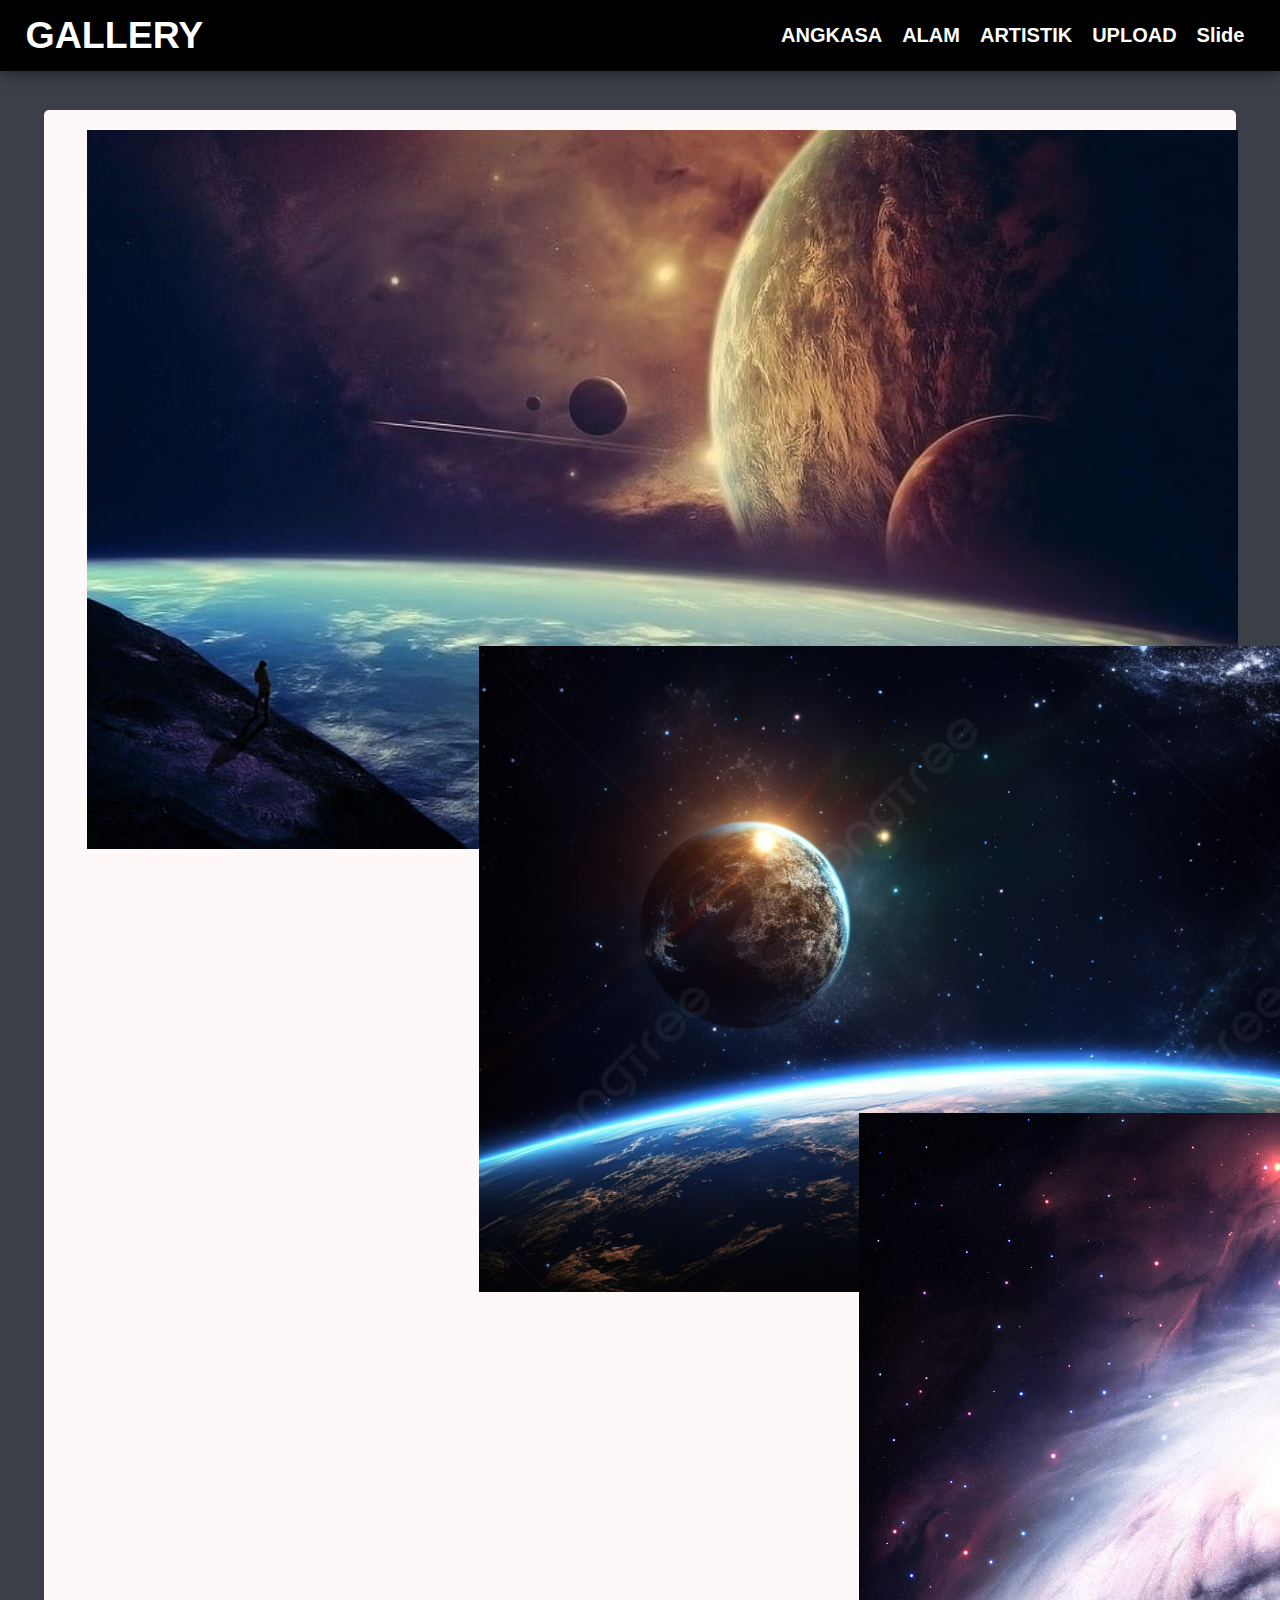
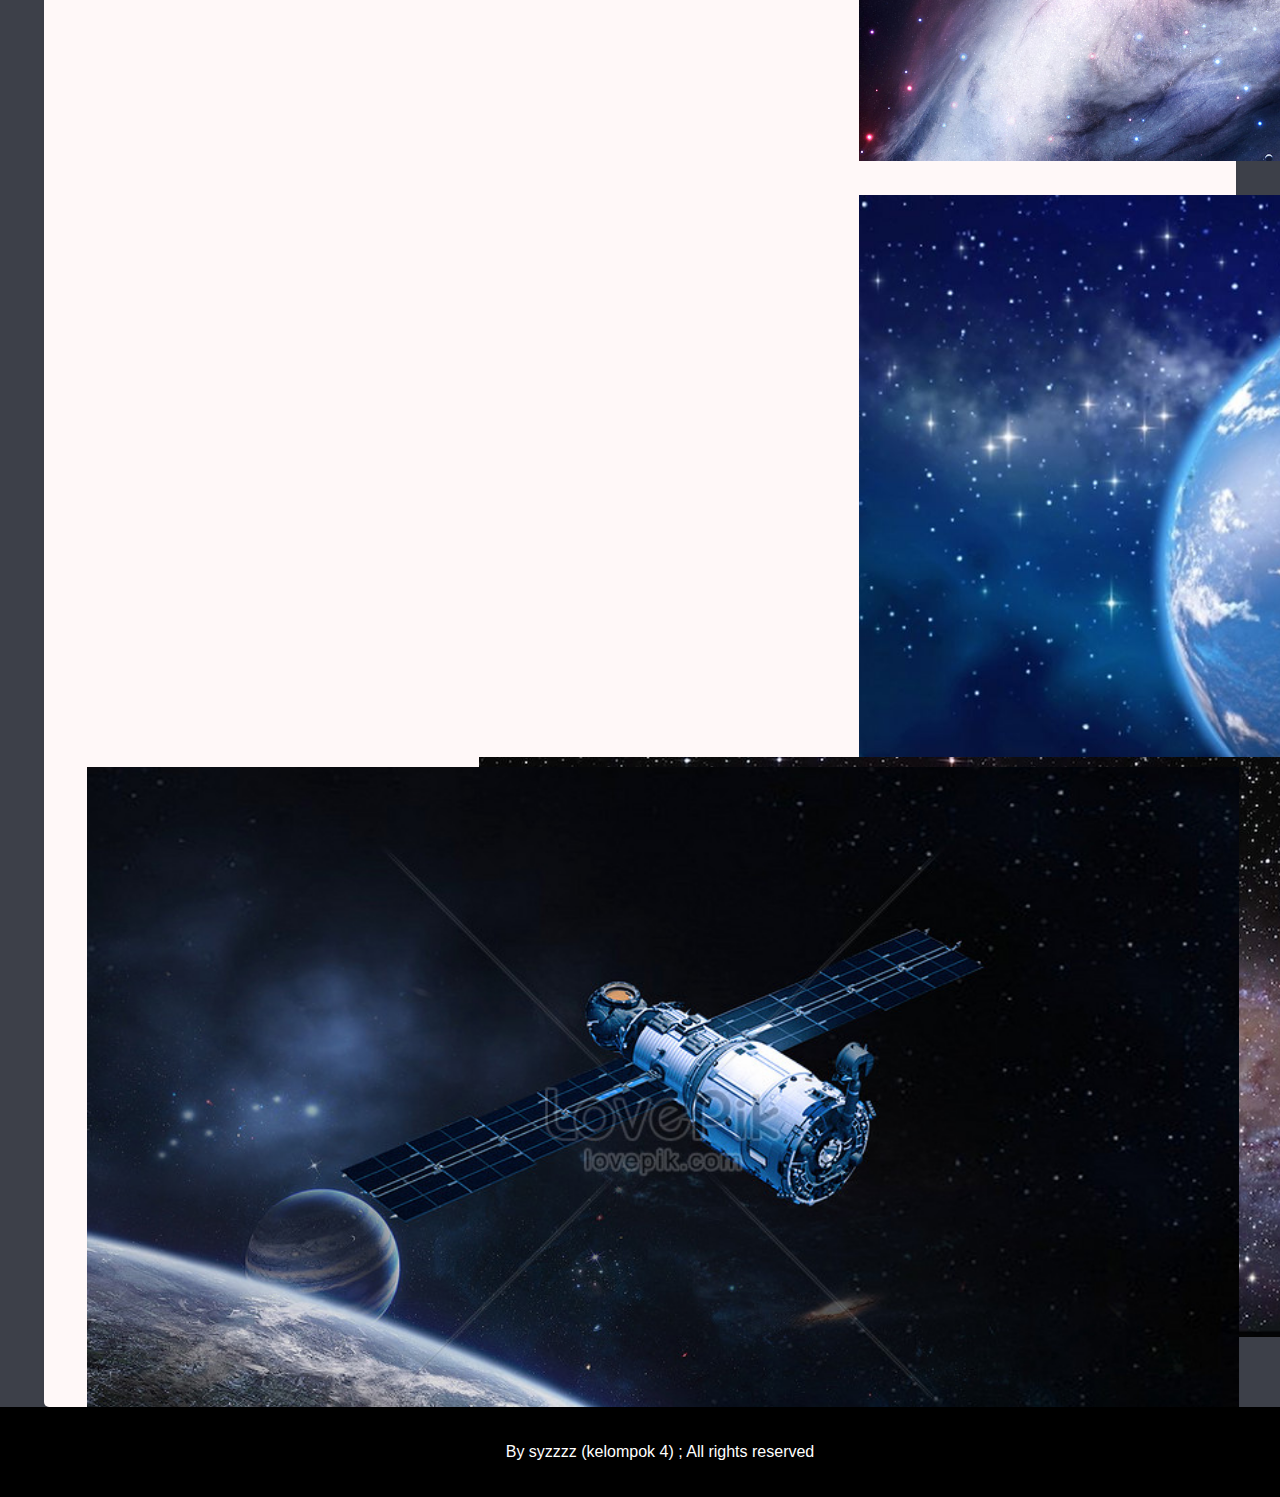
<file: index.html>
<!DOCTYPE html>
<html lang="en">
<head>
    <meta charset="UTF-8">
    <meta name="viewport" content="width=device-width, initial-scale=1.0">
    <link rel="stylesheet" href="style.css">
    <link rel="preconnect" href="https://fonts.googleapis.com">
    <link rel="preconnect" href="https://fonts.gstatic.com" crossorigin>
    <title>Galeri </title>
</head>
<body>
    <div class="header">
        <nav class="wrapper">
            <div class="brand"> 
                <div class="name">GALLERY</div>
            </div>
            <ul class="pilihan">
                <li><a href="index.html">ANGKASA</a></li>
                <li><a href="beranda2.html">ALAM </a></li>
                <li><a href="beranda3.html">ARTISTIK</a></li>
                <li><a href="upload.html">UPLOAD</a></li>
                <li><a href="sletsow.html">slide</a></li>
            </ul>
        </nav>
    </div>

<!-- SAPRI CODING -->
    <div class="container">
     <div class="gam1">
        <img src="marr43.jpg" width="27%" alt="Antariksa">
    </div>
     <div class="gam2">
        <img src="pcool.jpg" width="27%"  alt="Antariksa">
          </div>
     <div class="gam3">
        <img src="rafa hitam.jpg"width="27%" alt="Antariksa">
           </div>
     <div class="gam4">
        <img src="bum.jpg"width="27%" alt="Antariksa">
           </div>
     <div class="gam5">
        <img src="galaksi.png"width="27%" alt="Antariksa">
           </div>
     <div class="gam6">
        <img src="stelite.jpg"width="27%" alt="Antariksa">
           </div>
        </div>
<!-- SAPRI TEMPLATE -->
    <div class="footer">
        <p> By syzzzz (kelompok 4) ; All rights reserved  </p>

    </div>
</body>
</html>
</file>
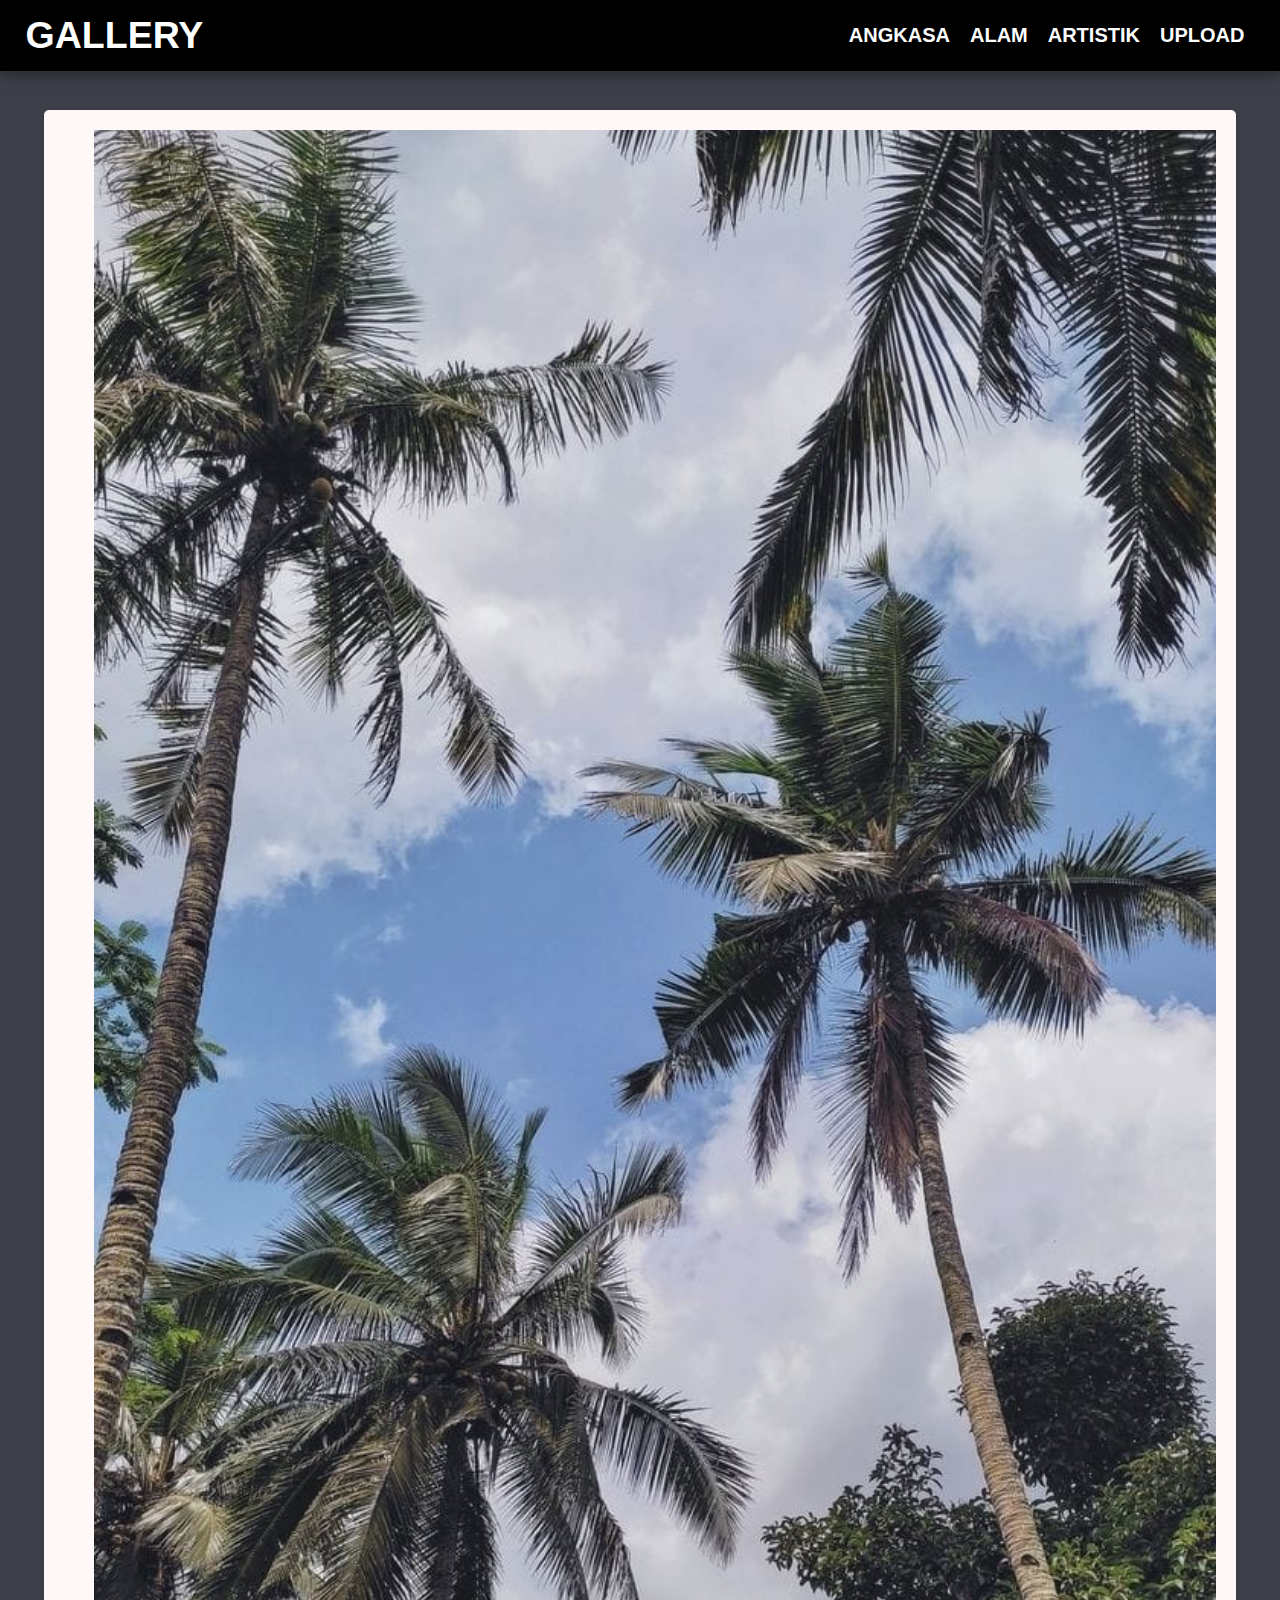
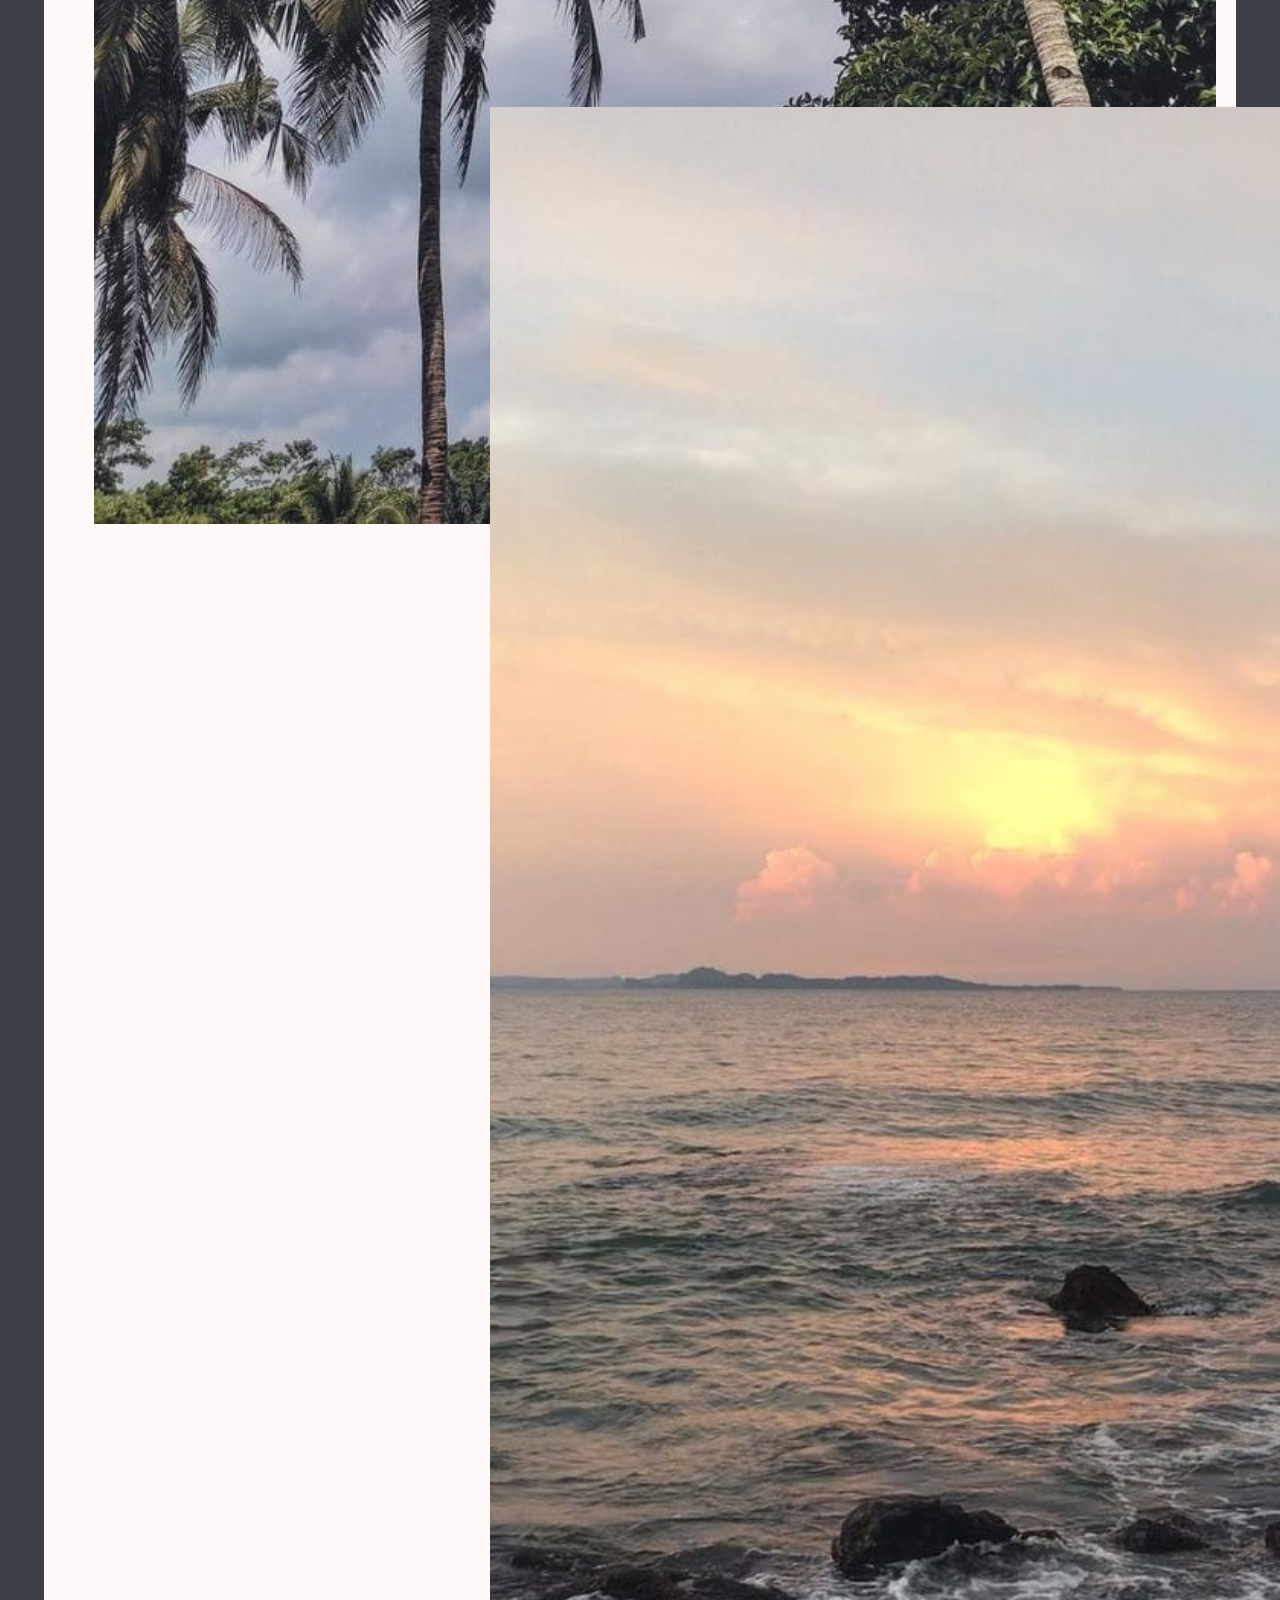
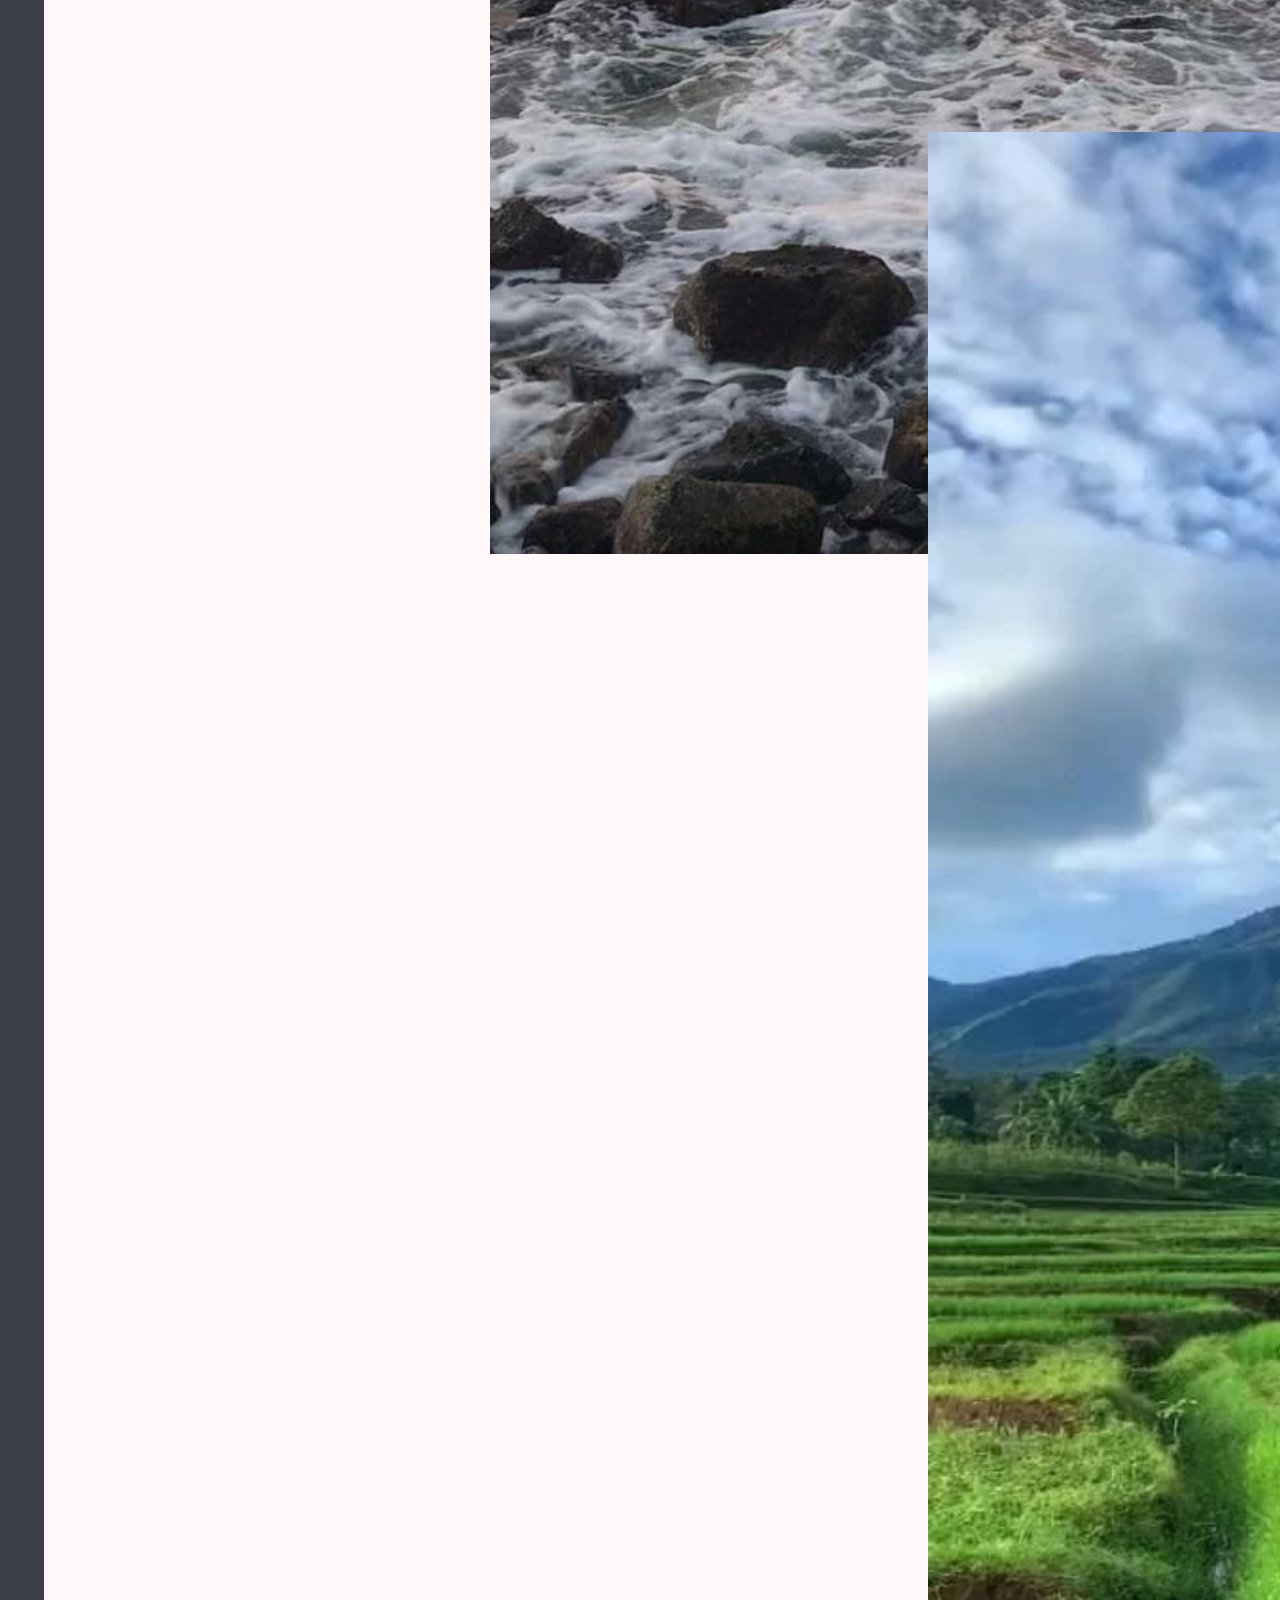
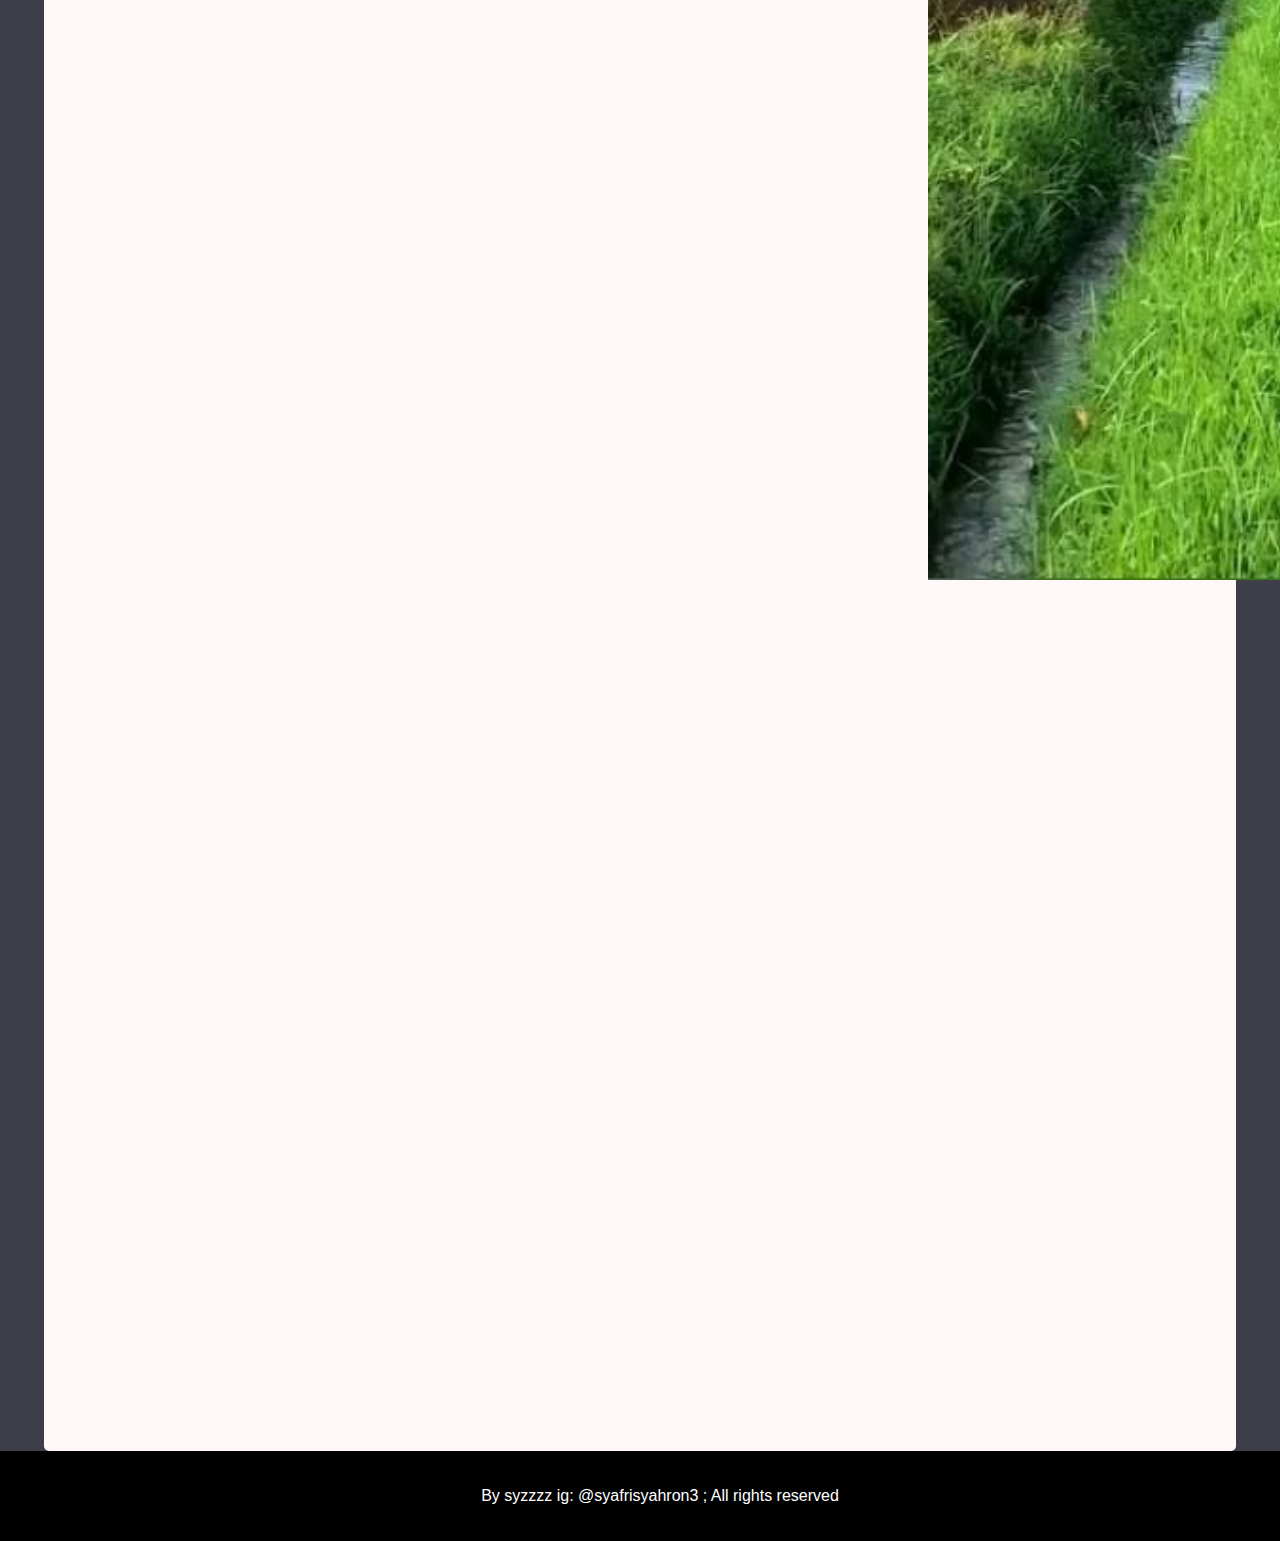
<file: beranda2.html>
<!DOCTYPE html>
<html lang="en">
<head>
    <meta charset="UTF-8">
    <meta name="viewport" content="width=device-width, initial-scale=1.0">
    <link rel="stylesheet" href="style.css">
    <title> GALERI ALAM </title>
</head>
<body>
    <div class="header">
        <nav class="wrapper">
            <div class="brand"> 
                <div class="name">GALLERY</div>
            </div>
            <ul class="pilihan">
                <li><a href="index.html">ANGKASA</a></li>
                <li><a href="beranda2.html">ALAM </a></li>
                <li><a href="beranda3.html">ARTISTIK</a></li>
                <li><a href="upload.html">UPLOAD</a></li>
            </ul>
        </nav>
    </div>
    <div class="container">
        <div class="alam1">
        <img src="al1.jpg" width="20%" alt="Antariksa">
        
         </div>
        <div class="alam2">
        <img src="al2.jpg" width="20%" alt="Antariksa">
        
        </div>
        <div class="alam3">
        <img src="al3.jpg" width="20%" alt="Antariksa">
        
        </div>
         
    </div>
    

    <div class="footer">
        <p> By syzzzz  ig: @syafrisyahron3  ; All rights reserved  </p>

    </div>
</body>
</html>
</file>
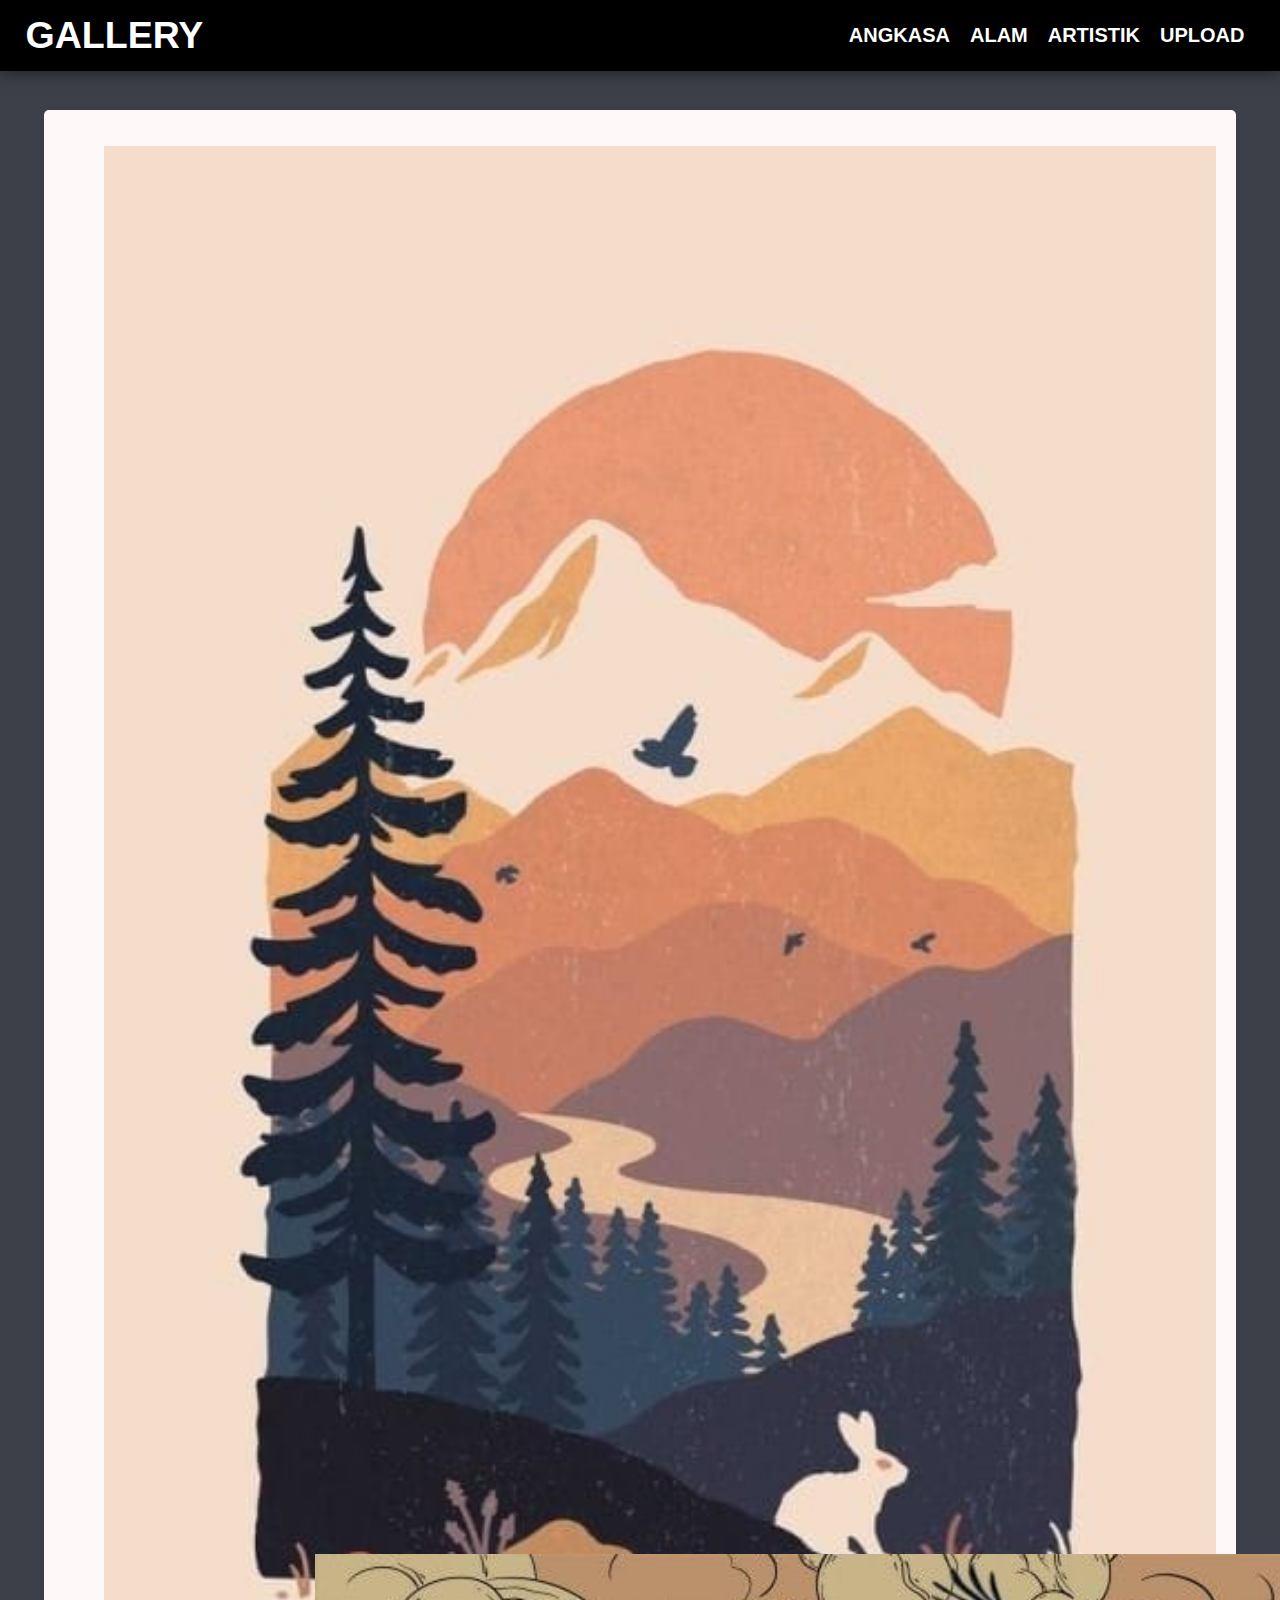
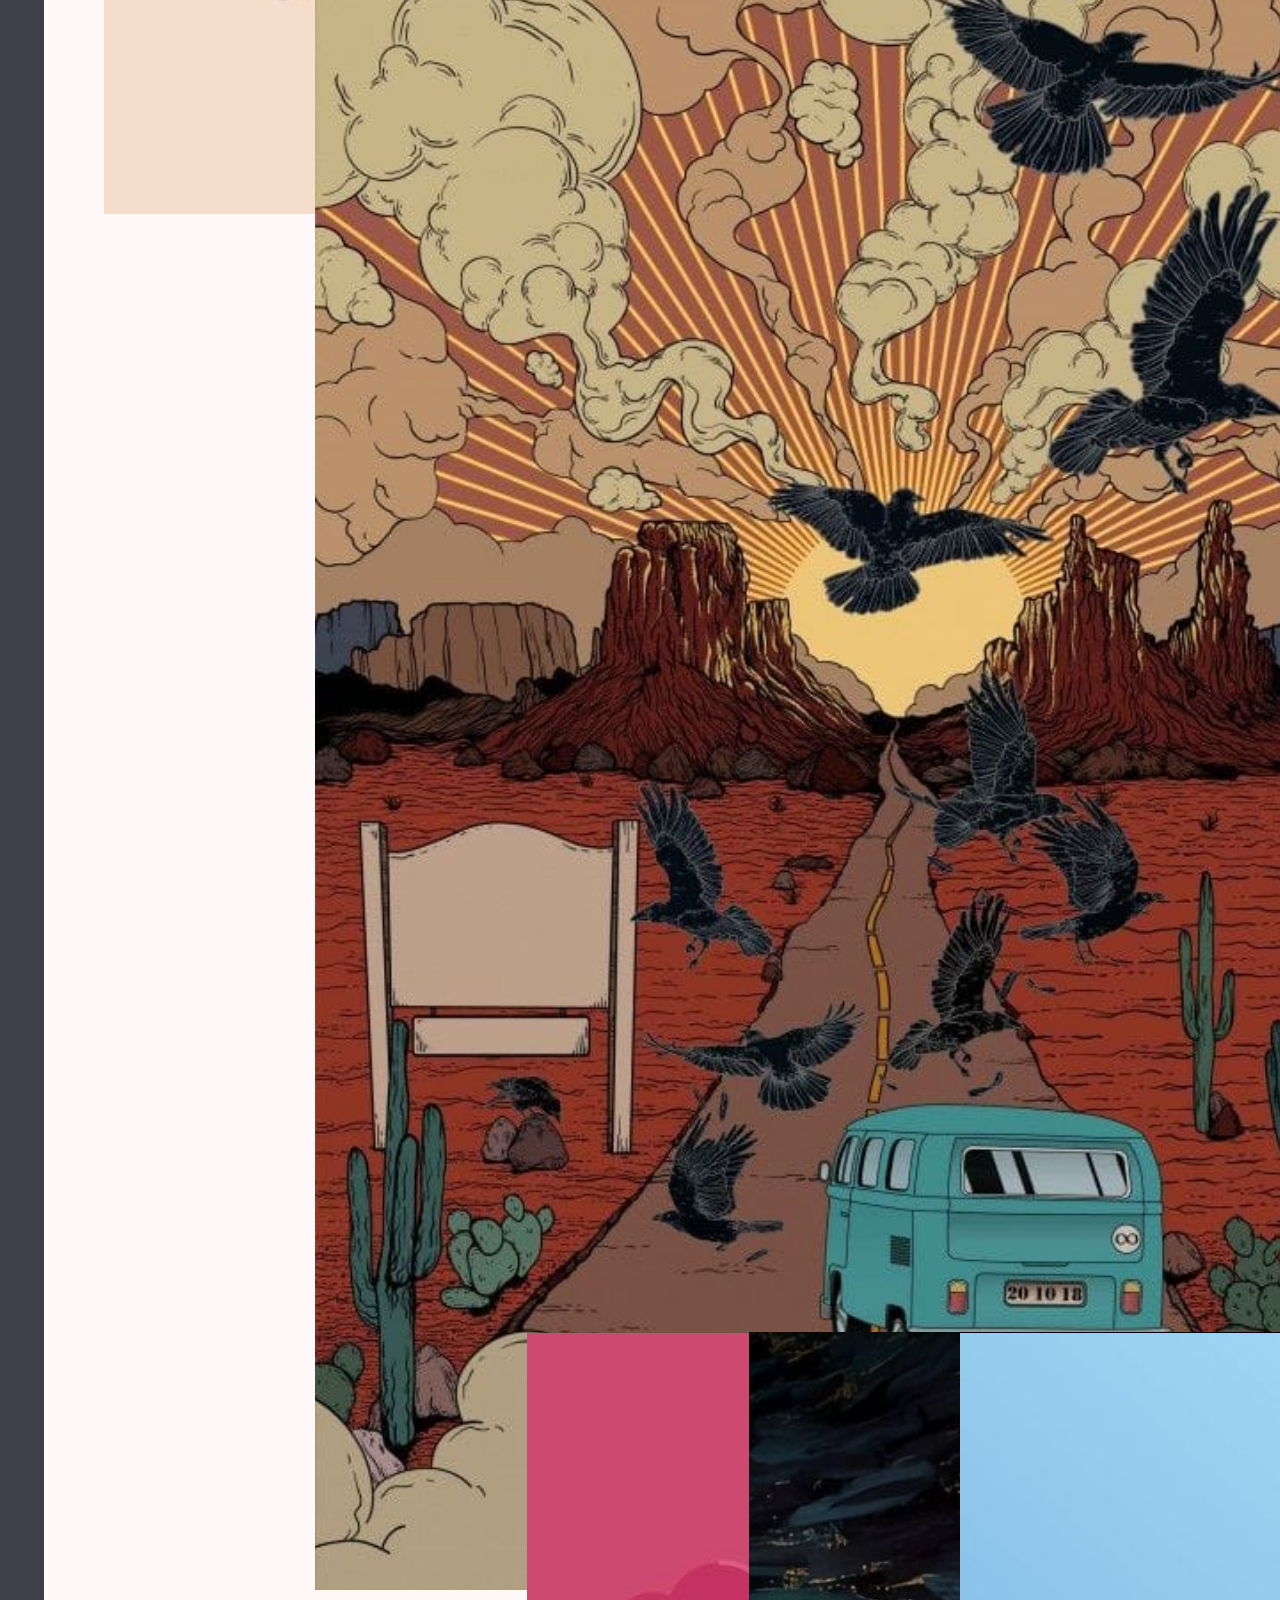
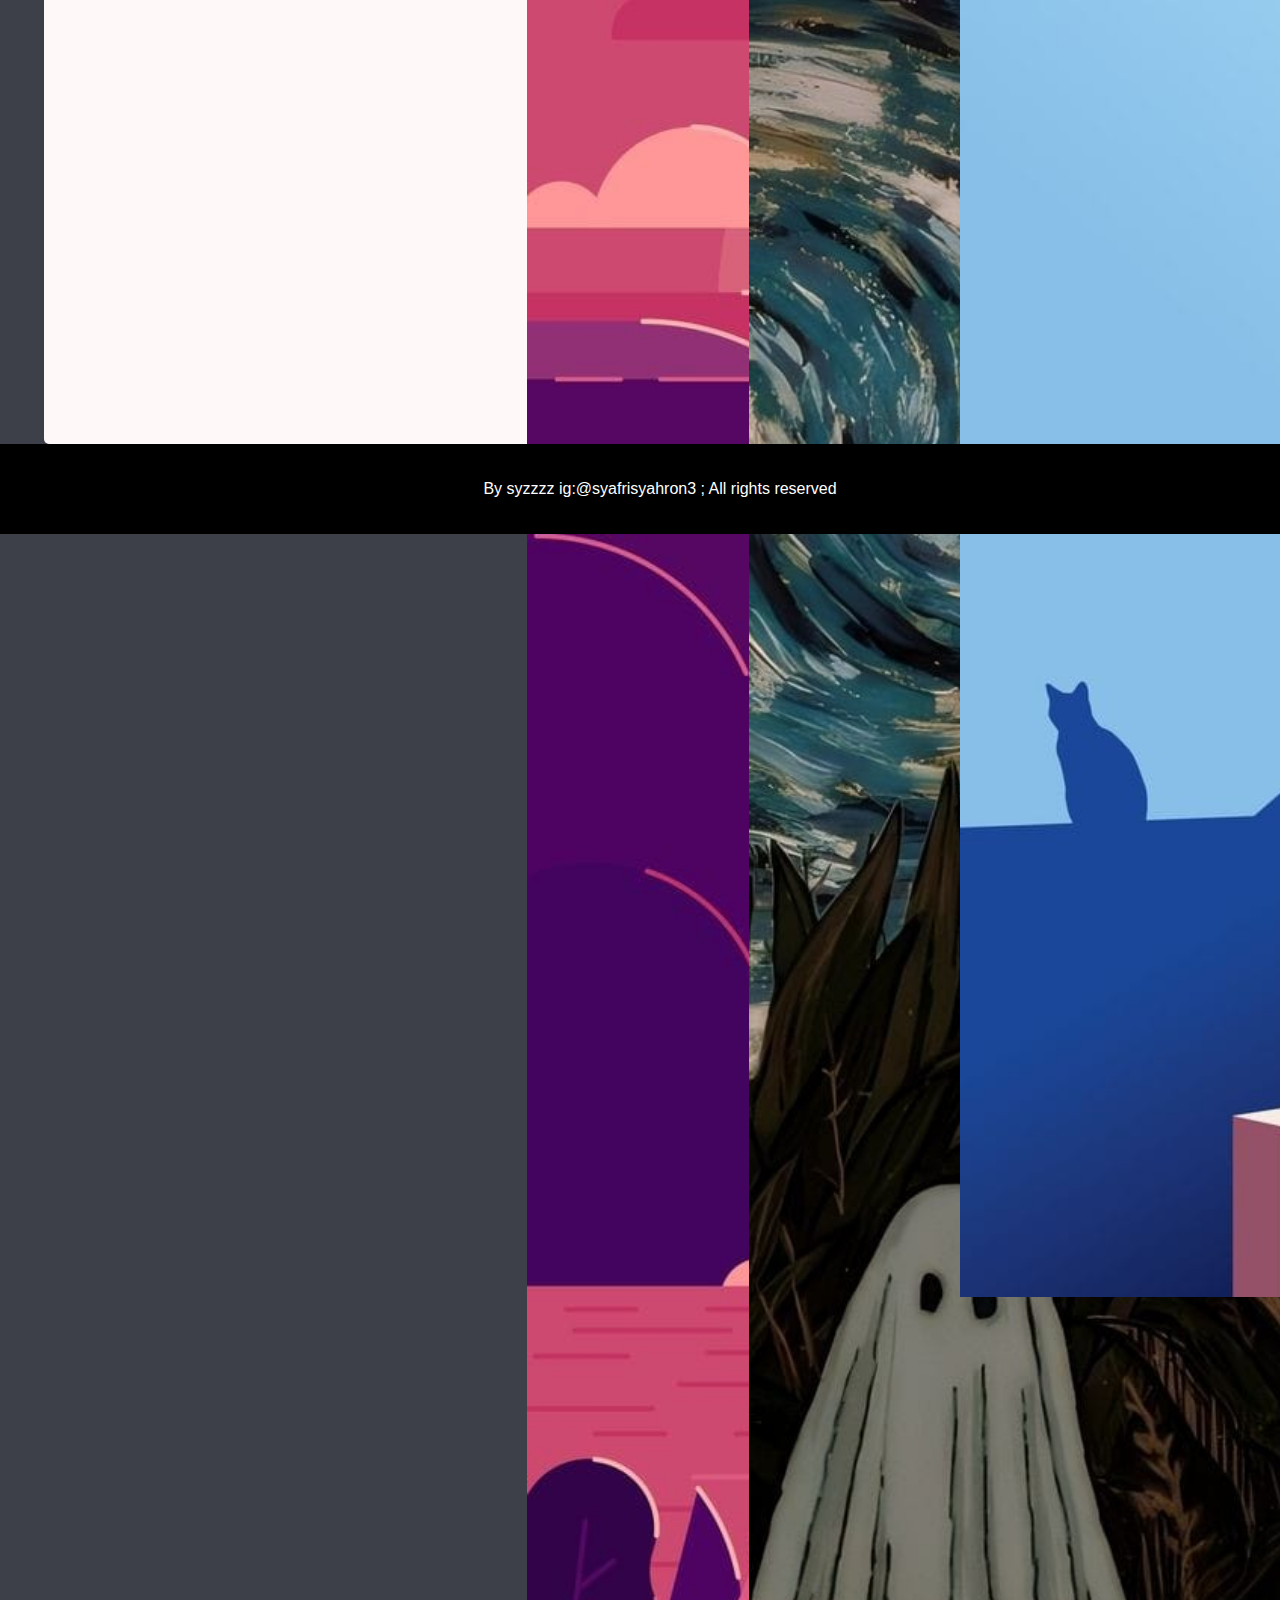
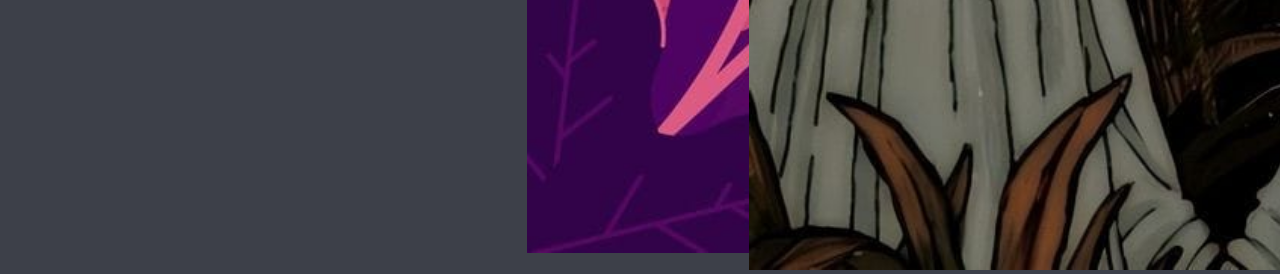
<file: beranda3.html>
<!DOCTYPE html>
<html lang="en">
<head>
    <meta charset="UTF-8">
    <meta name="viewport" content="width=device-width, initial-scale=1.0">
    <link rel="stylesheet" href="style.css">
    <title>ARTISTIK FORM</title>
</head>
<body>
    <div class="header">
        <nav class="wrapper">
            <div class="brand"> 
                <div class="name">GALLERY</div>
            </div>
            <ul class="pilihan">
                <li><a href="index.html">ANGKASA</a></li>
                <li><a href="beranda2.html">ALAM </a></li>
                <li><a href="beranda3.html">ARTISTIK</a></li>
                <li><a href="upload.html">UPLOAD</a></li>
            </ul>
        </nav>
    </div>

    <div class="container">
        <ul class="name3">
        <div class="v1">
            <img src="1.jpeg" width="15%"  alt="ARTISTIK">
        </div>
        <div class="v2">
            <img src="2.jpeg"  width="15%"  alt="ARTISTIK">
        </div>
        <div class="v3">
            <img src="3.jpeg"  width="16%" height="260px" alt="ARTISTIK">
        </div>
        <div class="v4">
            <img src="4.jpeg"  width="15%"  height="260px"  alt="ARTISTIK">
        </div>
        <div class="v5">
            <img src="5.jpeg"  width="15%" height="265px" alt="ARTISTIK">
        </div>
        </ul>

    </div>

    <div class="footer">
        <p> By syzzzz  ig:@syafrisyahron3  ; All rights reserved  </p>

    </div>
</body>
</html>
</file>
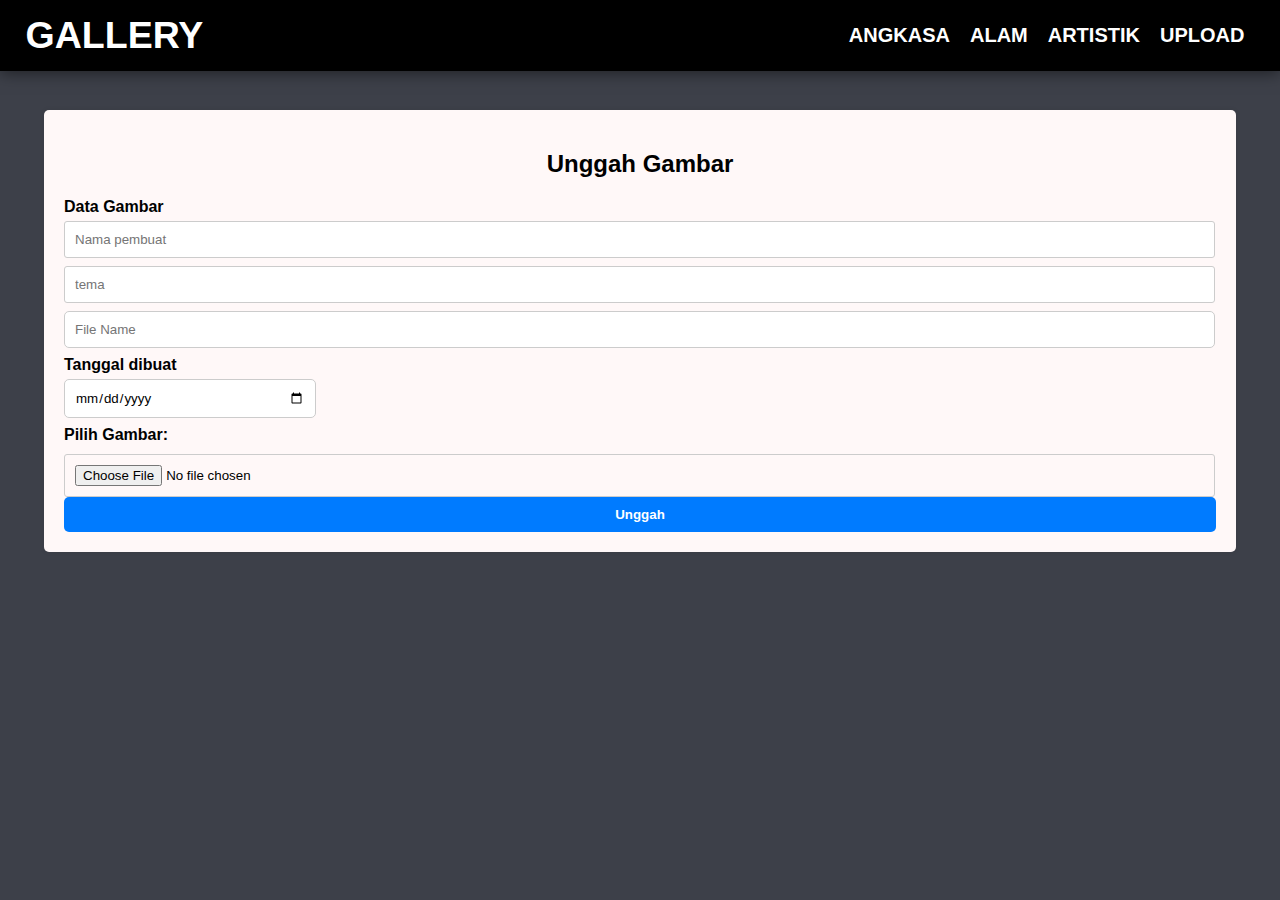
<file: upload.html>
<!DOCTYPE html>
<html lang="en">
<head>
    <meta charset="UTF-8">
    <meta name="viewport" content="width=device-width, initial-scale=1.0">
    <link rel="stylesheet" href="style.css">
    <title>Document</title>
</head>
<body>
    <div class="header">
        <nav class="wrapper">
            <div class="brand"> 
                <div class="name">GALLERY</div>
            </div>
            <ul class="pilihan">
                <li><a href="index.html">ANGKASA</a></li>
                <li><a href="beranda2.html">ALAM </a></li>
                <li><a href="beranda3.html">ARTISTIK</a></li>
                <li><a href="upload.html">UPLOAD</a></li>
            </ul>
        </nav>
    </div>
    <div class="container">
        <h2>Unggah Gambar</h2>
        <form>
           <label for="title"  class="datagambar"> Data Gambar </label>
           <input type="text" name="Nama Pembuat" placeholder="Nama pembuat" class="penulis" required>
           <input type="text" name="tema" placeholder="tema" class="temma" required>
           <input type="text" name="File Name" placeholder="File Name" class="file" required>
           <label for="title" class="datagambar">Tanggal dibuat</label>
           <input type="date" id="tanggal" name="tanggal dibuat"  class="date" required>
        </form>
        <form action="upload.php" method="post" enctype="multipart/form-data">
            <label for="file" class="upload-label">Pilih Gambar:</label>
            <input type="file" name="file" id="file" class="file-input">
            <input type="submit" name="submit" value="Unggah" class="upload-button">
        </form>
       
 </div>
</body>
</html>
</file>
<file: style.css>
*{
    font-family: 'Sofia Sans Condensed', sans-serif;
}
body{
    background-color: rgb(61, 64, 73);
    margin: auto;
    

}
.header{
    display:  flex;
    width: 100%;
    height: 60px;
    background-color: aliceblue;
}

.wrapper{
    display: flex;
    justify-content: space-between;
    align-items: center;
    font-size: 25px;
    padding: 2%;
    width: 100%;
    height: 20px;
    background-color: black;
    box-shadow: 0 2px 15px 0 rgba(0, 0, 0, 0.5);
}
.brand{
    display: flex;
    flex-direction: row;
    font-size: 1.5em;
    text-transform: capitalize;
}

.name{
  color: white;
  font-weight: 700; 
}
.name3{
    flex-direction: row;
    
}
.pilihan {
    color: white;
    display: flex;
    align-content: center;
    flex-direction: row;
    justify-content: space-between;
    font-size: 20px;
    }
.pilihan>li{
    list-style-type: none;
    padding: 10px;
    font-size: 1,5em;
    font-weight: 600;
    
}
.pilihan>li>a{
    color: white;
    text-decoration: none;
    text-transform: capitalize;
}
.pilihan>li>a:hover{
    color:black;
}
.pilihan>li>a:hover{
    background-color: white;
    border-radius: 5px;
    transition: all .1s ease-in-out;
}
/* UNTUK APUD  */
.container{
    width: 90%;
      margin: auto;
      padding: 20px;
      background-color: rgb(255, 248, 248);
      margin-top: 50px;
      border-radius: 5px;
      box-shadow: 0px 0px 5px rgba(26, 25, 25, 0.1);
}
.containerc{
    width: 90%;
      margin: auto;
      padding: 20px;
      background-color: rgb(255, 255, 255);
      margin-top: 50px;
      border-radius: 5px;
      box-shadow: 0px 0px 5px rgba(0, 0, 0, 0.1);
      display: flex;
      flex-direction: row;

}
h2 {
    text-align: center;
    margin-bottom: 20px;
}

.datagambar{
    display: block;
    font-weight: bold;
    margin-bottom: 5px;
}
.upload-label {
    display: block;
    margin-bottom: 10px;
    font-weight: bold;
}
.penulis{
    width: 98%;
    padding: 10px;
    border: 1px solid #ccc;
    border-radius: 3px;
    margin-bottom: 8px;
}
.temma{
    width: 98%;
    padding: 10px;
    border: 1px solid #ccc;
    border-radius: 3px;
    margin-bottom: 8px;
}
.file{
    width: 98%;
    padding: 10px;
    border: 1px solid #ccc;
    border-radius: 5px;
    margin-bottom: 8px;
}
.date{
    width: 20%;
    padding: 10px;
    border: 1px solid #ccc;
    border-radius: 5px;
    margin-bottom: 8px; 
}
.file-input {
    width: 98%;
    padding: 10px;
    border: 1px solid #ccc;
    border-radius: 3px;
}

.upload-button {
    display: block;
    width: 100%;
    padding: 10px;
    background-color: #007bff;
    color: #ffffff;
    border: none;
    border-radius: 5px;
    cursor: pointer;
    font-weight: bold;
}

.upload-button:hover {
    background-color: #0056b3;
}
.footer{
    background-color: black;
      color: #ffffff;
      padding: 20px;
      text-align: center;
      position: relative;
      width: 100%
    }

.gam1{
    height: auto;
    margin-right: 1px;
    
    
}

.gam1{
    border-color: #000;
    position: relative;
    left: 2%;
}

.gam2{
    height: auto;
    position: relative;
    top: -207px;
    left: 36%;
    
}
.gam3{
    height: auto;
    position: relative;
    top: -390px;
    left: 69%;
    
}
.gam4{
    height: auto;
    position: relative;
    top: -360px;
    left: 69%;
    
    
}
.gam5{
    height: 30px;
    position: relative;
    position: relative;
    top: -570px;
    left: 36%;
}
.gam6{
    height: 30px;
    position: relative;
    position: relative;
    top: -590px;
    left: 2%;
}

.alam1{
    
    margin-left: 30px;
}

.alam2{
    height: auto;
    position: relative;
    top: -421px;
    left: 37%;
}
.alam3{
    height: auto;
    position: relative;
    top: -847px;
    left: 75%;
}

.v2{
    height: auto;
    position: relative;
    top: -264px;
    left: 19%;
}
.v3{
    height: 50px;
    position: relative;
    top: -525px;
    left: 38%;
}
.v4{
    height: 50px;
    position: relative;
    top: -576px;
    left: 58%;
}
.v5{
    height: 50px;
    position: relative;
    top: -625px;
    left: 77%;
}

/* SLETSOW */

.slideshow-container {
    position: relative;
    max-width: 800px;
    margin: auto;
}

.slide {
    display: none;
}

img {
    width: 100%;
    height: auto;
}

.prev, .next {
    position: absolute;
    top: 50%;
    transform: translateY(-50%);
    background-color: rgba(0, 0, 0, 0.5);
    color: white;
    border: none;
    cursor: pointer;
    padding: 10px 15px;
    font-size: 20px;
}

.prev {
    position: relative;
    left: 10px;
}

.next {
    position: relative;
    right: 50px;
}
</file>
